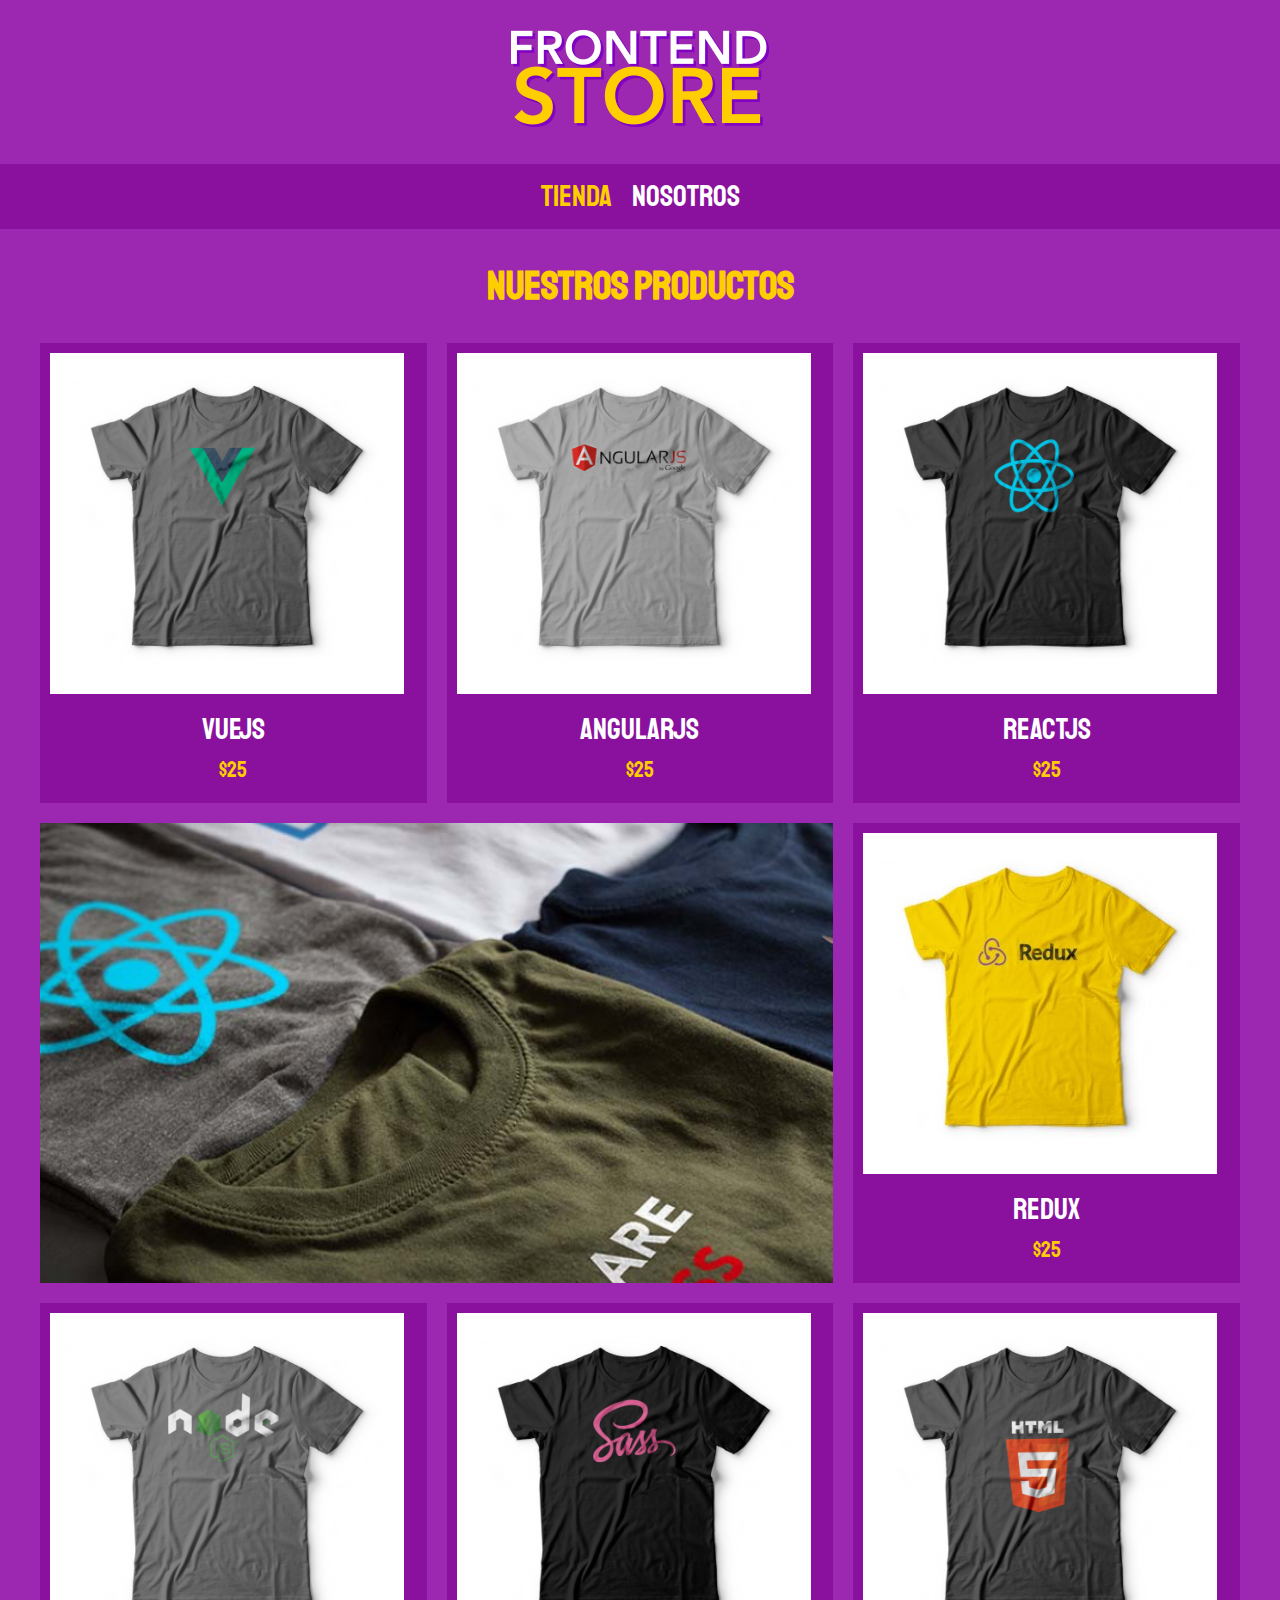
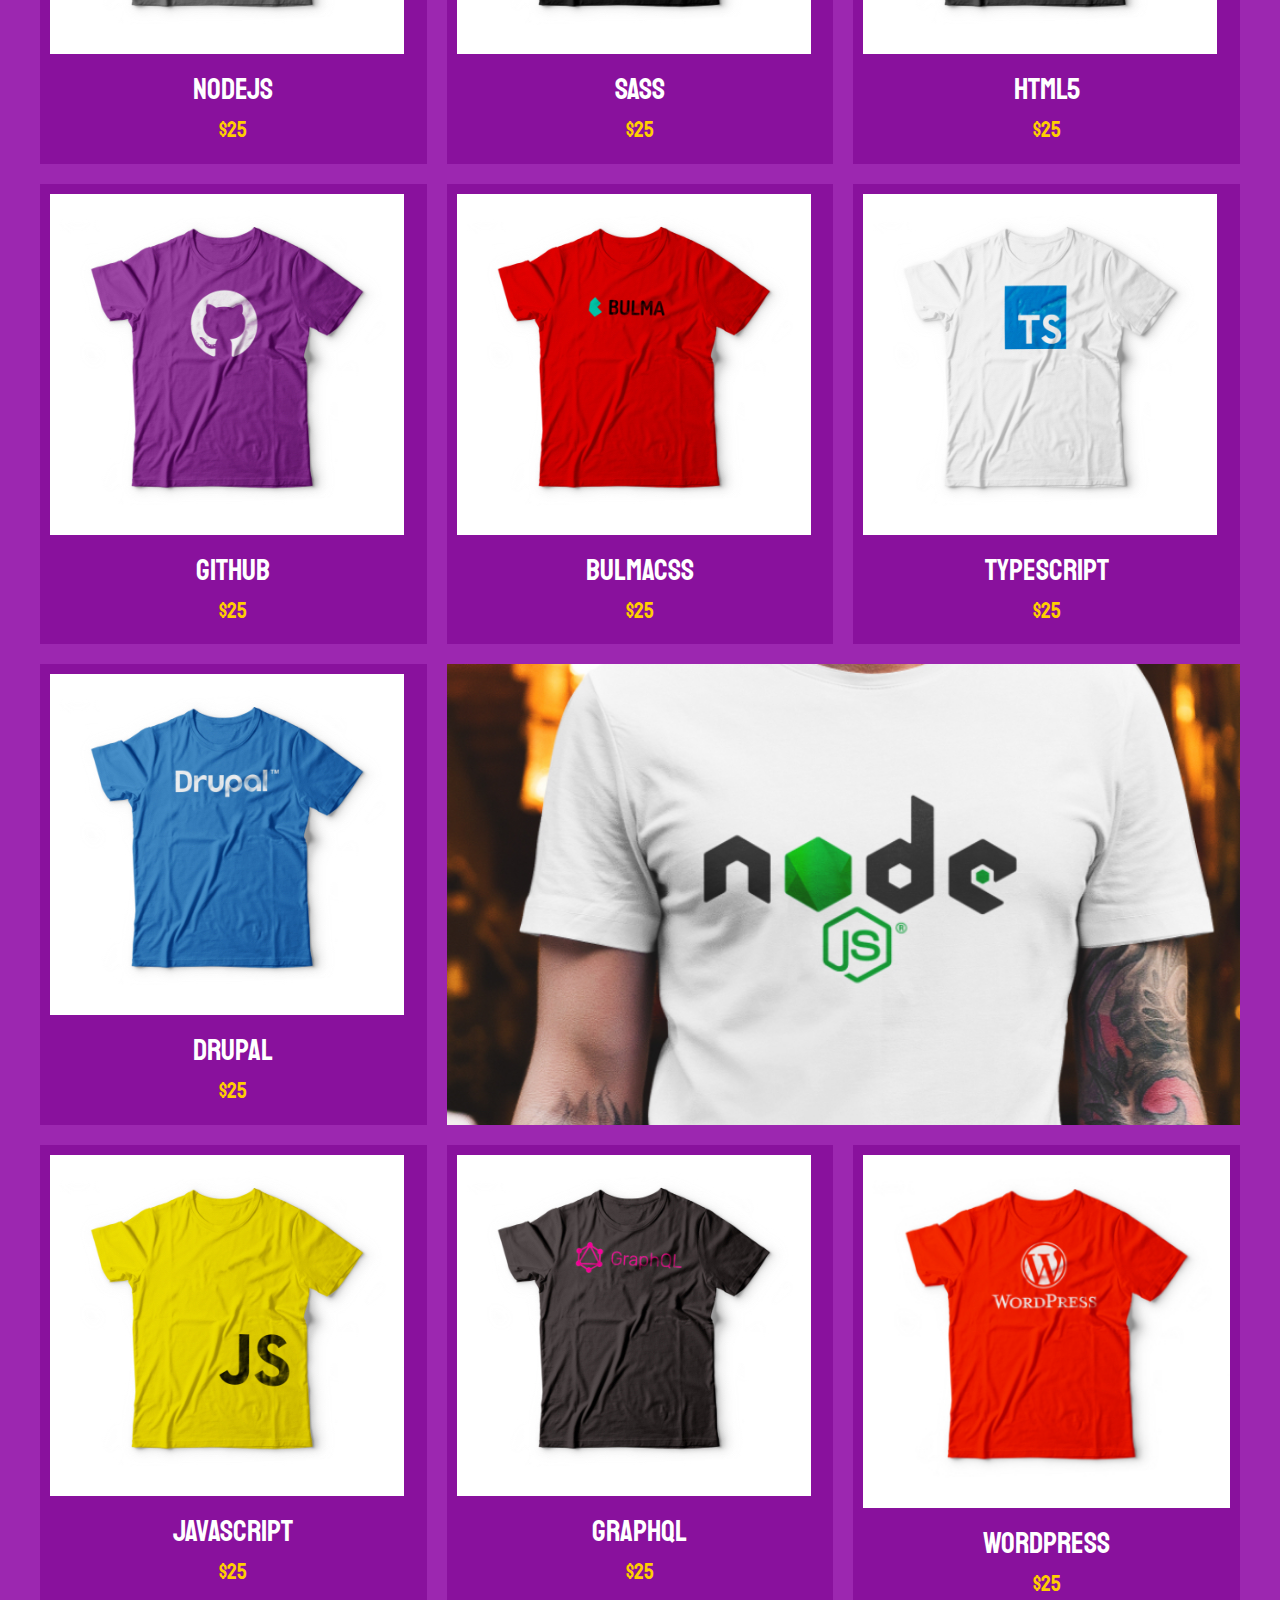
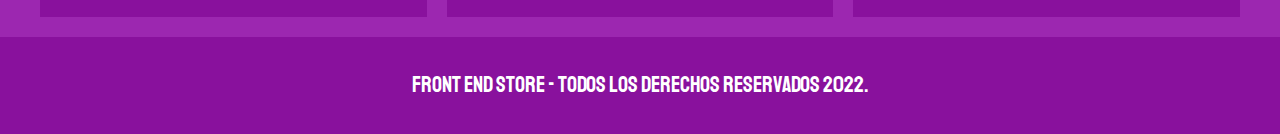
<file: index.html>
<!DOCTYPE html>
<html lang="en">
<head>
    <meta charset="UTF-8">
    <meta http-equiv="X-UA-Compatible" content="IE=edge">
    <meta name="viewport" content="width=device-width, initial-scale=1.0">
    <link rel="stylesheet" href="/css/normalize.css">
    <link href="https://fonts.googleapis.com/css2?family=Staatliches&display=swap" rel="stylesheet">
    <link rel="stylesheet" href="/css/style.css">
    <title>FrontEnd Store</title>
</head>
<body>

    <!-- Logotipo -->
    <header class="header">
        <a href="index.html">
            <img class="header__logo" src="/img/logo.png" alt="Logotipo">
        </a>
    </header>

    <!-- Menu de navegación -->
    <nav class="navegacion">
        <a class="navegacion__enlace navegacion__enlace--activo" href="index.html">Tienda</a>
        <a class="navegacion__enlace" href="nosotros.html">Nosotros</a>
    </nav>

    <!-- Main - Contenido principal -->
    <main class="contenedor">
        <h1>Nuestros Productos</h1>

        <!-- Clase Grid -->
        <div class="grid">
            
            <!-- Inicia clase producto -->
            <div class="producto">
                <img src="/img/1.jpg" alt="Camisa VueJS">
                <div class="producto__informacion">
                    <p class="producto__informacion--nombre">VueJS</p>
                    <p class="producto__informacion--precio">$25</p>
                </div> <!-- Termina clase producto__informacion -->
            </div> <!-- Termina clase producto -->

            <!-- Inicia clase producto -->
            <div class="producto">
                <img src="/img/2.jpg" alt="Camisa AngularJS">
                <div class="producto__informacion">
                    <p class="producto__informacion--nombre">AngularJS</p>
                    <p class="producto__informacion--precio">$25</p>
                </div> <!-- Termina clase producto__informacion -->
            </div> <!-- Termina clase producto -->

            <!-- Inicia clase producto -->
            <div class="producto">
                <img src="/img/3.jpg" alt="Camisa ReactJS">
                <div class="producto__informacion">
                    <p class="producto__informacion--nombre">ReactJS</p>
                    <p class="producto__informacion--precio">$25</p>
                </div> <!-- Termina clase producto__informacion -->
            </div> <!-- Termina clase producto -->

            <!-- Inicia clase producto -->
            <div class="producto">
                <img src="/img/4.jpg" alt="Camisa Redux">
                <div class="producto__informacion">
                    <p class="producto__informacion--nombre">Redux</p>
                    <p class="producto__informacion--precio">$25</p>
                </div> <!-- Termina clase producto__informacion -->
            </div> <!-- Termina clase producto -->

            <!-- Inicia clase producto -->
            <div class="producto">
                <img src="/img/5.jpg" alt="Camisa Nodejs">
                <div class="producto__informacion">
                    <p class="producto__informacion--nombre">Nodejs</p>
                    <p class="producto__informacion--precio">$25</p>
                </div> <!-- Termina clase producto__informacion -->
            </div> <!-- Termina clase producto -->

            <!-- Inicia clase producto -->
            <div class="producto">
                <img src="/img/6.jpg" alt="Camisa SASS">
                <div class="producto__informacion">
                    <p class="producto__informacion--nombre">SASS</p>
                    <p class="producto__informacion--precio">$25</p>
                </div> <!-- Termina clase producto__informacion -->
            </div> <!-- Termina clase producto -->

            <!-- Inicia clase producto -->
            <div class="producto">
                <img src="/img/7.jpg" alt="Camisa HTML5">
                <div class="producto__informacion">
                    <p class="producto__informacion--nombre">HTML5</p>
                    <p class="producto__informacion--precio">$25</p>
                </div> <!-- Termina clase producto__informacion -->
            </div> <!-- Termina clase producto -->

            <!-- Inicia clase producto -->
            <div class="producto">
                <img src="/img/8.jpg" alt="Camisa GitHub">
                <div class="producto__informacion">
                    <p class="producto__informacion--nombre">GitHub</p>
                    <p class="producto__informacion--precio">$25</p>
                </div> <!-- Termina clase producto__informacion -->
            </div> <!-- Termina clase producto -->

            <!-- Inicia clase producto -->
            <div class="producto">
                <img src="/img/9.jpg" alt="Camisa BulmaCSS">
                <div class="producto__informacion">
                    <p class="producto__informacion--nombre">BulmaCSS</p>
                    <p class="producto__informacion--precio">$25</p>
                </div> <!-- Termina clase producto__informacion -->
            </div> <!-- Termina clase producto -->

            <!-- Inicia clase producto -->
            <div class="producto">
                <img src="/img/10.jpg" alt="Camisa TypeScript">
                <div class="producto__informacion">
                    <p class="producto__informacion--nombre">TypeScript</p>
                    <p class="producto__informacion--precio">$25</p>
                </div> <!-- Termina clase producto__informacion -->
            </div> <!-- Termina clase producto -->

            <!-- Inicia clase producto -->
            <div class="producto">
                <img src="/img/11.jpg" alt="Camisa Drupal">
                <div class="producto__informacion">
                    <p class="producto__informacion--nombre">Drupal</p>
                    <p class="producto__informacion--precio">$25</p>
                </div> <!-- Termina clase producto__informacion -->
            </div> <!-- Termina clase producto -->

            <!-- Inicia clase producto -->
            <div class="producto">
                <img src="/img/12.jpg" alt="Camisa JavaScript">
                <div class="producto__informacion">
                    <p class="producto__informacion--nombre">JavaScript</p>
                    <p class="producto__informacion--precio">$25</p>
                </div> <!-- Termina clase producto__informacion -->
            </div> <!-- Termina clase producto -->

            <!-- Inicia clase producto -->
            <div class="producto">
                <img src="/img/13.jpg" alt="Camisa GraphQL">
                <div class="producto__informacion">
                    <p class="producto__informacion--nombre">GraphQL</p>
                    <p class="producto__informacion--precio">$25</p>
                </div> <!-- Termina clase producto__informacion -->
            </div> <!-- Termina clase producto -->

            <!-- Inicia clase producto -->
            <div class="producto">
                <img class="producto__imagen" src="/img/14.jpg" alt="Camisa WordPress">
                <div class="producto__informacion">
                    <p class="producto__informacion--nombre">WordPress</p>
                    <p class="producto__informacion--precio">$25</p>
                </div> <!-- Termina clase producto__informacion -->
            </div> <!-- Termina clase producto -->

            <div class="grafico grafico--camisas"></div>
            <div class="grafico grafico--node"></div>

        </div> <!-- Termina el Grid -->

    </main>

    <footer class="footer">
        <p class="footer__texto">Front End Store - Todos los derechos reservados 2022.</p>
    </footer>
    
</body>
</html>
</file>
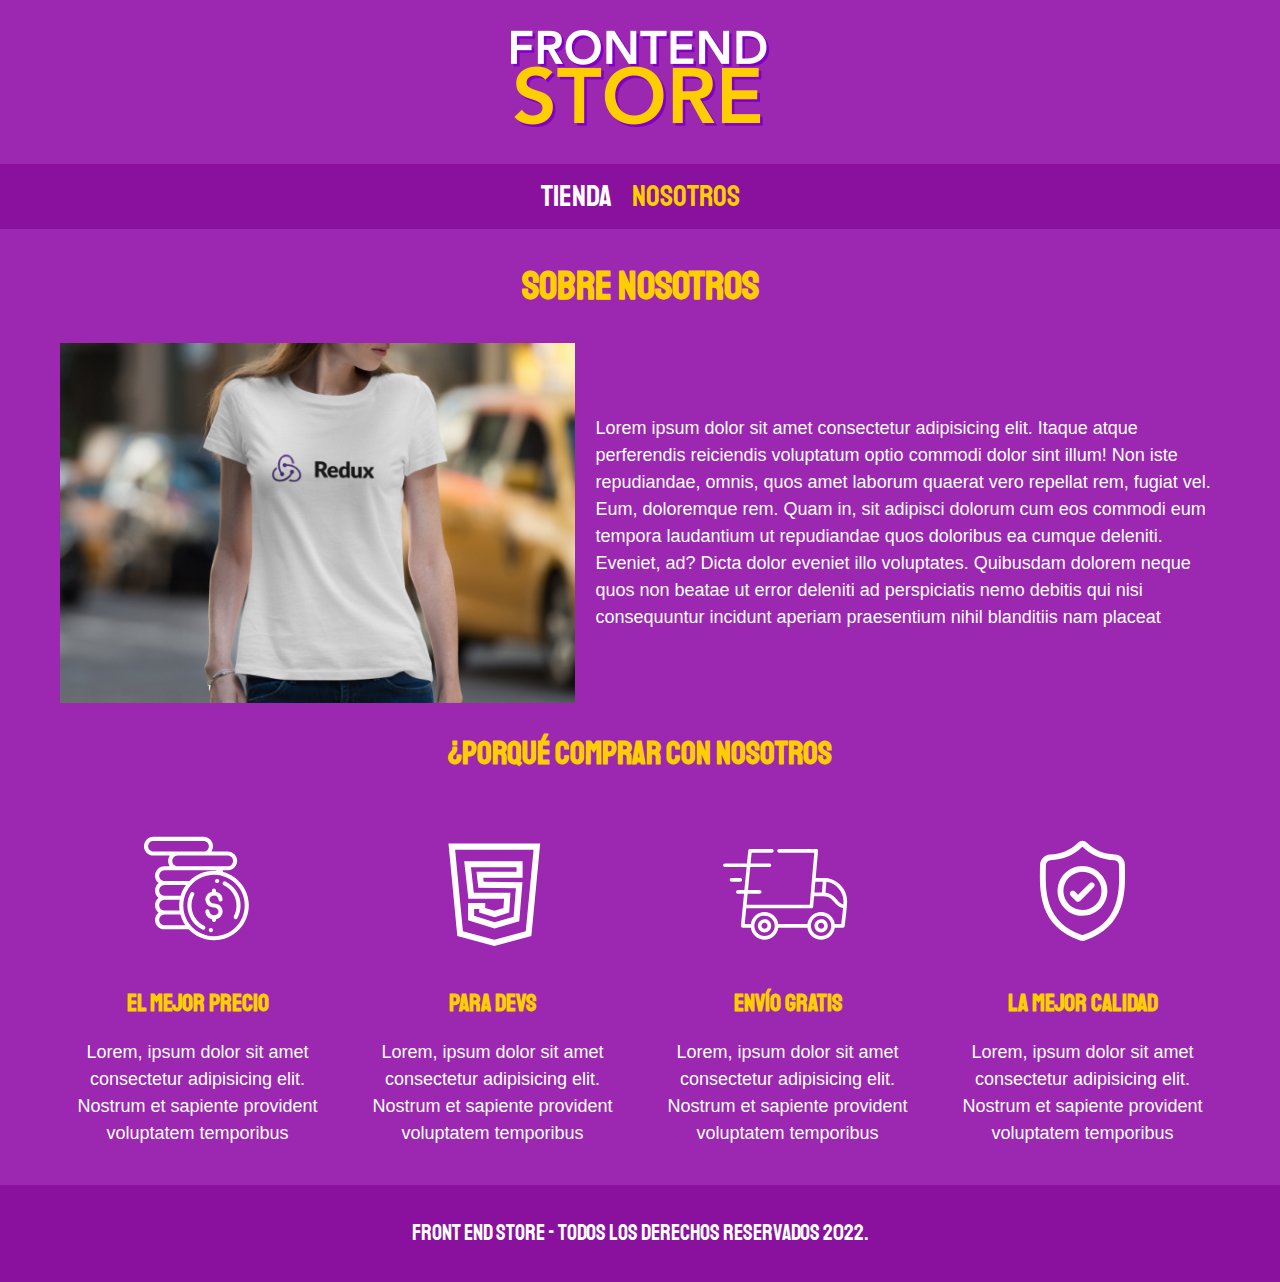
<file: nosotros.html>
<!DOCTYPE html>
<html lang="en">
<head>
    <meta charset="UTF-8">
    <meta http-equiv="X-UA-Compatible" content="IE=edge">
    <meta name="viewport" content="width=device-width, initial-scale=1.0">
    <link rel="stylesheet" href="/css/normalize.css">
    <link href="https://fonts.googleapis.com/css2?family=Staatliches&display=swap" rel="stylesheet">
    <link rel="stylesheet" href="/css/style.css">
    <title>FrontEnd Store</title>
</head>
<body>

    <!-- Logotipo -->
    <header class="header">
        <a href="index.html">
            <img class="header__logo" src="/img/logo.png" alt="Logotipo">
        </a>
    </header>

    <!-- Menu de navegación -->
    <nav class="navegacion">
        <a class="navegacion__enlace" href="index.html">Tienda</a>
        <a class="navegacion__enlace navegacion__enlace--activo" href="nosotros.html">Nosotros</a>
    </nav>

    <!-- Main - Contenido principal -->
    <main class="contenedor">
        <h1>Sobre Nosotros</h1>

        <!-- Clase Grid -->
        <div class="nosotros">

            <div class="nosotros__contenido">
                <p>Lorem ipsum dolor sit amet consectetur adipisicing elit. Itaque atque perferendis reiciendis voluptatum optio commodi dolor sint illum! Non iste repudiandae, omnis, quos amet laborum quaerat vero repellat rem, fugiat vel. Eum, doloremque rem. Quam in, sit adipisci dolorum cum eos commodi eum tempora laudantium ut repudiandae quos doloribus ea cumque deleniti. Eveniet, ad? Dicta dolor eveniet illo voluptates. Quibusdam dolorem neque quos non beatae ut error deleniti ad perspiciatis nemo debitis qui nisi consequuntur incidunt aperiam praesentium nihil blanditiis nam placeat</p>
            </div>
            <img class="nosotros__imagen" src="/img/nosotros.jpg" alt="Imagen nosotros">

        </div> <!-- Termina la clase nosotros -->
        
    </main>

    <section class="contenedor comprar">

        <h2 class="comprar__titulo">¿Porqué comprar con nosotros</h2>

        <!-- Inicio Bloques -->
        <div class="bloques">

            <!-- Inicio Bloque -->
            <div class="bloque">
                <img src="/img/icono_1.png" alt="Logo Dinero">
                <h3 class="bloque_titulo">El mejor precio</h3>
                <p>Lorem, ipsum dolor sit amet consectetur adipisicing elit. Nostrum et sapiente provident voluptatem temporibus</p>
            </div> <!-- termina bloque -->

            <!-- Inicio Bloque -->
            <div class="bloque">
                <img src="/img/icono_2.png" alt="Logo HTML">
                <h3 class="bloque_titulo">Para Devs</h3>
                <p>Lorem, ipsum dolor sit amet consectetur adipisicing elit. Nostrum et sapiente provident voluptatem temporibus</p>
            </div> <!-- termina bloque -->

            <!-- Inicio Bloque -->
            <div class="bloque">
                <img src="/img/icono_3.png" alt="Logo Envio">
                <h3 class="bloque_titulo">Envío Gratis</h3>
                <p>Lorem, ipsum dolor sit amet consectetur adipisicing elit. Nostrum et sapiente provident voluptatem temporibus</p>
            </div> <!-- termina bloque -->

            <!-- Inicio Bloque -->
            <div class="bloque">
                <img src="/img/icono_4.png" alt="Logo Seguro">
                <h3 class="bloque_titulo">La Mejor Calidad</h3>
                <p>Lorem, ipsum dolor sit amet consectetur adipisicing elit. Nostrum et sapiente provident voluptatem temporibus</p>
            </div> <!-- termina bloque -->

        </div> <!-- termina bloques -->

    </section>

    <footer class="footer">
        <p class="footer__texto">Front End Store - Todos los derechos reservados 2022.</p>
    </footer>
    
</body>
</html>
</file>
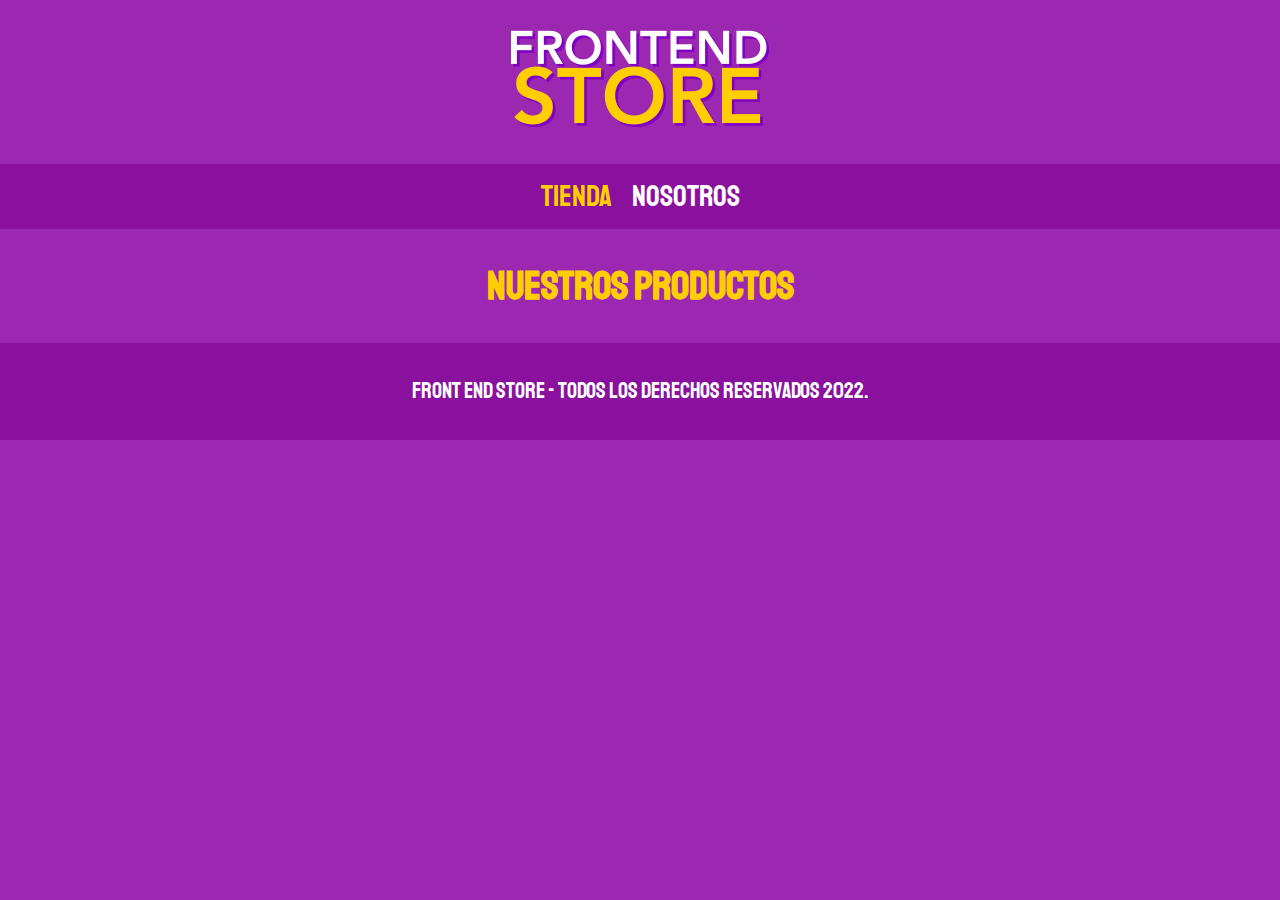
<file: producto.html>
<!DOCTYPE html>
<html lang="en">
<head>
    <meta charset="UTF-8">
    <meta http-equiv="X-UA-Compatible" content="IE=edge">
    <meta name="viewport" content="width=device-width, initial-scale=1.0">
    <link rel="stylesheet" href="/css/normalize.css">
    <link href="https://fonts.googleapis.com/css2?family=Staatliches&display=swap" rel="stylesheet">
    <link rel="stylesheet" href="/css/style.css">
    <title>FrontEnd Store</title>
</head>
<body>

    <!-- Logotipo -->
    <header class="header">
        <a href="index.html">
            <img class="header__logo" src="/img/logo.png" alt="Logotipo">
        </a>
    </header>

    <!-- Menu de navegación -->
    <nav class="navegacion">
        <a class="navegacion__enlace navegacion__enlace--activo" href="index.html">Tienda</a>
        <a class="navegacion__enlace" href="nosotros.html">Nosotros</a>
    </nav>

    <!-- Main - Contenido principal -->
    <main class="contenedor">
        <h1>Nuestros Productos</h1>

    </main>

    <footer class="footer">
        <p class="footer__texto">Front End Store - Todos los derechos reservados 2022.</p>
    </footer>
    
</body>
</html>
</file>
<file: css/style.css>
:root {
    --primario: #9c27b0;
    --primarioObscuro: #89119D;
    --secundario: #ffce00;
    --secundarioObsuro: rgb(233, 287, 2);
    --blanco: #ffffff;
    --negro: #000000;

    --fuentePrincipal: 'Staatliches', cursive;
}

html {
   box-sizing: border-box;
   font-size: 62.5%; /* 1rem = 10px */
}

*, *:before, *:after {
   box-sizing: inherit;
}

/* Globales */
body {
    font-size: 16px; /* 1rem = 10px */
    font-family: var(--fuentePrincipal);
    background-color: var(--primario);
    line-height: 1.5; /* Interlineado */
}

h1, h2, h3 {
    text-align: center;
    color: var(--secundario);
    font-family: var(--fuentePrincipal);
}

h1 {
    font-size: 4rem;
}

h2 {
    font-size: 3.2rem;
}

h3 {
    font-size: 2.4rem;
}

p {
    font-size: 1.8rem;
    font-family: Arial, Helvetica, sans-serif;
    color: var(--blanco);
}

a {
    text-decoration: none;
}

img {
    max-width: 100%;
}

.contenedor {
    max-width: 120rem;
    margin: 0 auto;
}

/* Header */
.header {
    display: flex;
    justify-content: center;
}

.header__logo {
    margin: 3rem 0;
}

/* Navegación */
.navegacion {
    background-color: var(--primarioObscuro);
    padding: 1rem 0;
    display: flex;
    justify-content: center;
    gap: 2rem; /* Agrega un margen a cada enlace para separarlos */
}

.navegacion__enlace {
    font-family: var(--fuentePrincipal);
    color: var(--blanco);
    font-size: 3rem;
    /* margin-right: 2rem; */
}

.navegacion__enlace--activo,
.navegacion__enlace:hover {
    color: var(--secundario);
}

/* Main - index.html */
/* Grid */
.grid {
    display: grid;
    grid-template-columns: repeat(2, 1fr);
    gap: 2rem;
}

@media (min-width: 768px) {
    .grid {
        grid-template-columns: repeat(3, 1fr);
    }
}

/* Grid - producto */
.producto {
    background-color: var(--primarioObscuro);
    padding: 1rem;
}

.producto__imagen {
    width: 100%;
}

/* .producto__informacion {

} */

.producto__informacion--nombre {
    font-size: 3rem;
}

.producto__informacion--precio {
    color: var(--secundario);
    font-size: 2.2rem;
}

.producto__informacion--nombre,
.producto__informacion--precio {
    font-family: var(--fuentePrincipal);
    margin: 1rem 0;
    text-align: center;
    line-height: 1.2;
}

/* Modificador - Grafico */
.grafico {
    min-height: 30rem;

    background-repeat: no-repeat;
    background-size: cover;
    grid-column: 1 / 3;
}

.grafico--camisas {
    grid-row: 2 / 3;

    background-image: url('/img/grafico1.jpg');
}

.grafico--node {
    background-image: url('/img/grafico2.jpg');
    grid-row: 8 / 9;
}

@media (min-width: 768px) {
    .grafico--node {
        grid-row: 5 / 6;
        grid-column: 2 / 4;
    }
}

/* Main - nosotros.html */
.nosotros {
    display: grid;
    column-gap: 2rem;
    align-items: center;
}

@media (min-width: 768px) {
    .nosotros {
        grid-template-columns: repeat(2, auto);
    }
}

.nosotros__imagen {
    background-image: url('/img/nosotros.jpg');
    background-repeat: no-repeat;
    background-size: cover;
    grid-row: 1 / 2;
}

/* section - nosotros.html */
/* .comprar {

}

.comprar__titulo {

} */

.bloques {
    display: grid;
    grid-template-columns: repeat(2, 1fr);
    gap: 2rem;
}
@media (min-width: 768px) {
    .bloques {
        grid-template-columns: repeat(4, 1fr);
    }
}

.bloque {
    text-align: center;
}

.bloque_titulo {
    margin: 0;
}

.nosotros,
.bloques {
    margin: 2rem;
}

/* Footer */
.footer {
    background-color: var(--primarioObscuro);
    padding: 1rem 0;
    margin-top: 2rem;
}

.footer__texto {
    font-family: var(--fuentePrincipal);
    text-align: center;
    font-size: 2.2rem;
}
</file>
